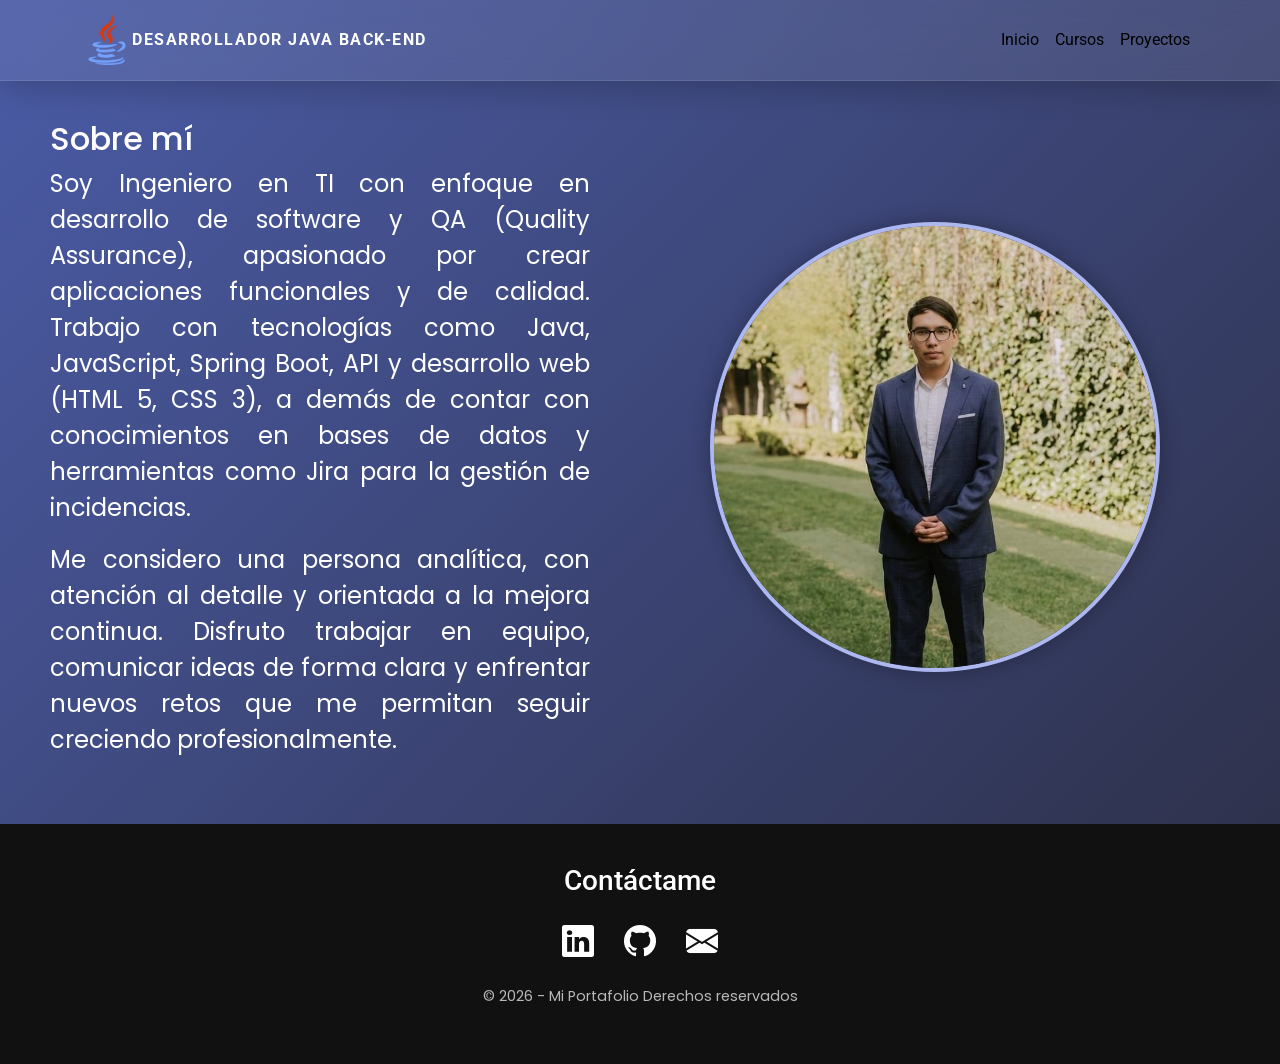
<file: index.html>
<!DOCTYPE html>
<html lang="es">
<head>
    <meta charset="UTF-8">
    <meta name="viewport" content="width=device-width, initial-scale=1.0">
    <title>Incio</title>
    <link href="https://cdn.jsdelivr.net/npm/bootstrap@5.3.8/dist/css/bootstrap.min.css" 
    rel="stylesheet" integrity="sha384-sRIl4kxILFvY47J16cr9ZwB07vP4J8+LH7qKQnuqkuIAvNWLzeN8tE5YBujZqJLB" crossorigin="anonymous">

    <link href="https://fonts.googleapis.com/css2?family=Poppins:wght@300;400;600&display=swap" rel="stylesheet">
    <link rel="stylesheet" href="Estilos/estiloInicio.css">

<link rel="preconnect" href="https://fonts.googleapis.com">
<link rel="preconnect" href="https://fonts.gstatic.com" crossorigin>
<link href="https://fonts.googleapis.com/css2?family=Roboto:wght@300;400;700&display=swap" rel="stylesheet">
<link rel="stylesheet" href="https://cdn.jsdelivr.net/npm/bootstrap-icons@1.11.3/font/bootstrap-icons.min.css">
<meta name="viewport" content="width=device-width, initial-scale=1.0">
</head>

<body>
<!-- Para el NAVBAR -->
<nav class="navbar navbar-expand-lg navbar-dark bg-dark fixed-top">
<div class="container">

 <!-- LOGO / NOMBRE -->
<img src="Recursos/Iconos NavFooter/java.png" alt="Logo" width="50" height="50" class="d-inline-block align-text-top">
<a class="navbar-brand fw-bold" href="index.html">
      Desarrollador Java Back-End
</a>

 <!-- Boton de hamburguesa -->
    <button 
      class="navbar-toggler" 
      type="button" 
      data-bs-toggle="collapse" 
      data-bs-target="#navbarContenido">

      <span class="navbar-toggler-icon"></span>
    </button>

<!-- Links para el contenido -->
<div class="collapse navbar-collapse" id="navbarContenido">
      <ul class="navbar-nav ms-auto">
        <li class="nav-item">
          <a class="nav-link active" href="index.html">
            Inicio
          </a>
        </li>
        <li class="nav-item">
          <a class="nav-link" href="cursos.html">
            Cursos
          </a>
        </li>
        <li class="nav-item">
          <a class="nav-link" href="proyectos.html">
            Proyectos
          </a>
        </li>
      </ul>
    </div>

  </div>
</nav>

<!-- Contenido -->
<div class="sobre-mi">
<div class="texto">
<h2>Sobre mí</h2>
<p>
Soy Ingeniero en TI con enfoque en desarrollo de software y QA (Quality Assurance), 
apasionado por crear aplicaciones funcionales y de calidad. 
Trabajo con tecnologías como Java, JavaScript, Spring Boot, API y desarrollo web (HTML 5, CSS 3), a
demás de contar con conocimientos en bases de datos y herramientas como Jira 
para la gestión de incidencias.
</p>
<p>
Me considero una persona analítica, con atención al detalle y orientada a la mejora continua. 
Disfruto trabajar en equipo, comunicar ideas de forma clara y enfrentar nuevos retos que me permitan 
seguir creciendo profesionalmente.
</p>
</div>

<!-- MI imagen de mi-->
<div class="col-md-6 text-center">
<img src="Recursos/Yo.jpeg" alt="Foto de Angel" class="img-yo">
</div>
</div>








<!-- Ahora pasamos al Footer -->
<footer class="footer">
<h3>Contáctame</h3>
<div class="redes">
<!-- LINKEDIN -->
<a href="https://www.linkedin.com/in/angelbaca/" target="_blank">
<i class="bi bi-linkedin"></i>
</a>
<!-- GITHUB -->
<a href="https://github.com/AngelAxolotl/" target="_blank">
<i class="bi bi-github"></i>
</a>
<!-- CORREO -->
<a href="mailto:angelbaca.007@gmail.com?subject=Contacto%20desde%20Tu%20Portafolio&body=Hola,%20me%20gustaria%20contactarte.">
<i class="bi bi-envelope-fill"></i>
</a>
</div>
<p class="copy">© 2026 - Mi Portafolio Derechos reservados</p>
</footer>





<script src="https://cdn.jsdelivr.net/npm/bootstrap@5.3.8/dist/js/bootstrap.bundle.min.js" 
integrity="sha384-FKyoEForCGlyvwx9Hj09JcYn3nv7wiPVlz7YYwJrWVcXK/BmnVDxM+D2scQbITxI" crossorigin="anonymous"></script>
<script src="https://cdn.jsdelivr.net/npm/bootstrap@5.3.3/dist/js/bootstrap.bundle.min.js"></script>
</body>
</html>
</file>
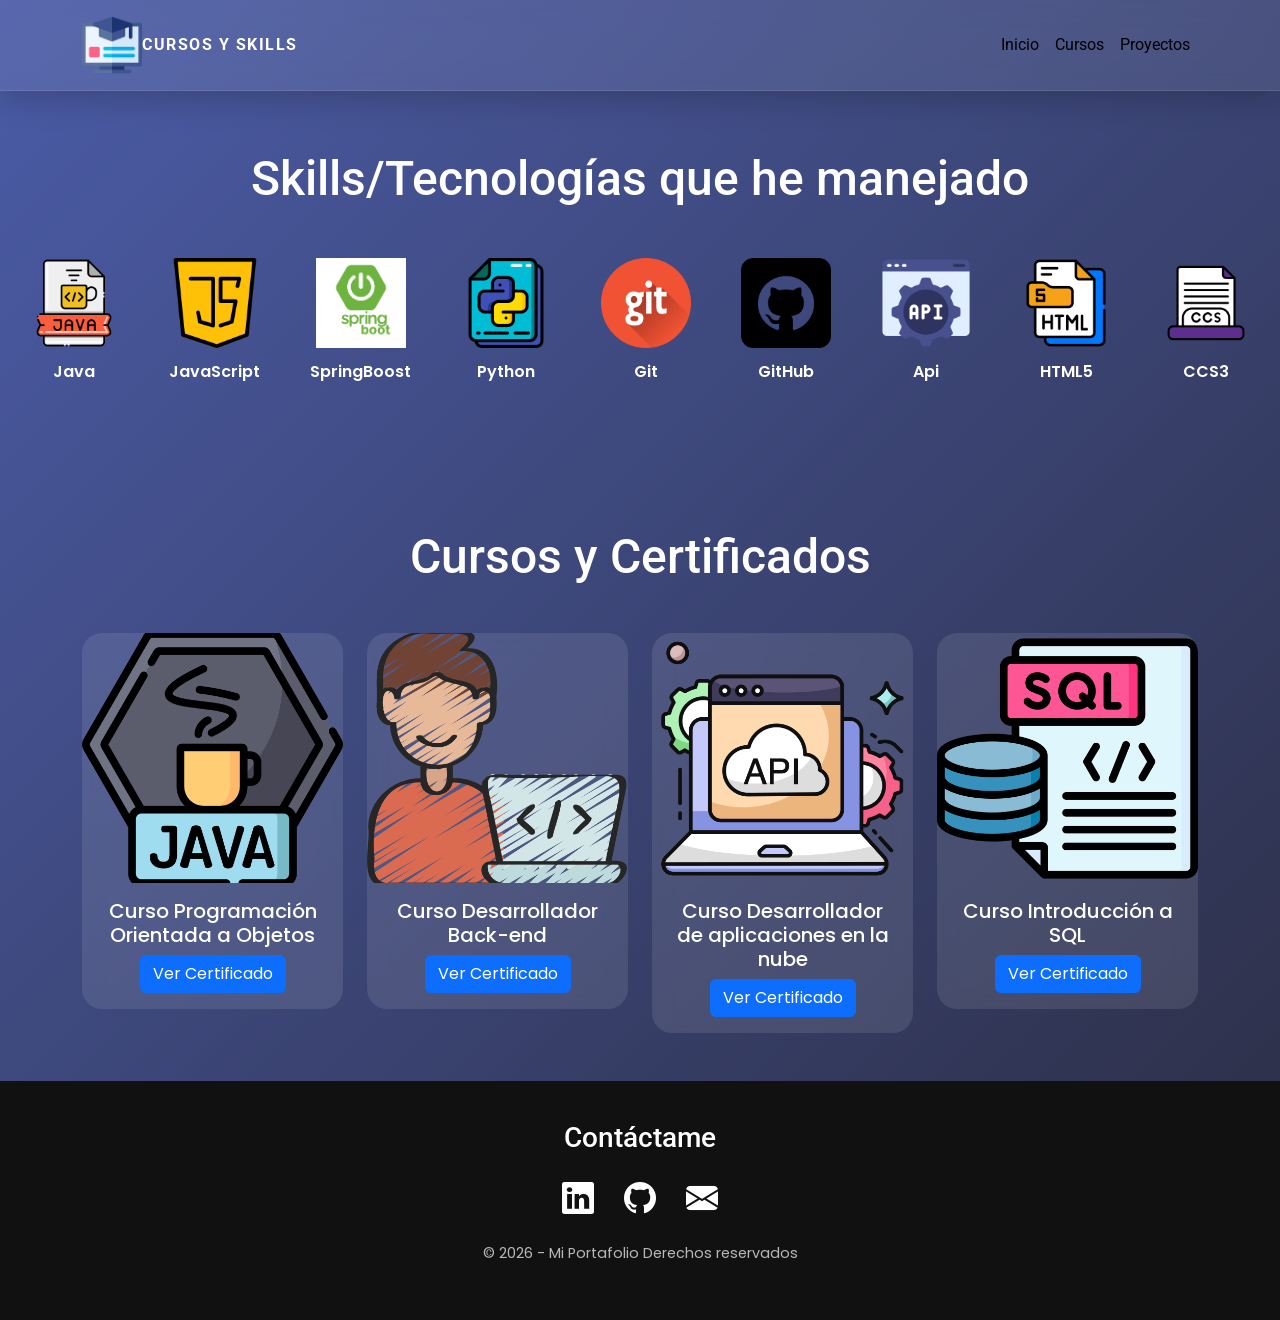
<file: cursos.html>
<!DOCTYPE html>
<html lang="es">
<head>
    <meta charset="UTF-8">
    <meta name="viewport" content="width=device-width, initial-scale=1.0">
    <title> Sobre mis cursos </title>
    <link href="https://cdn.jsdelivr.net/npm/bootstrap@5.3.8/dist/css/bootstrap.min.css" 
    rel="stylesheet" integrity="sha384-sRIl4kxILFvY47J16cr9ZwB07vP4J8+LH7qKQnuqkuIAvNWLzeN8tE5YBujZqJLB" crossorigin="anonymous">

    <link href="https://fonts.googleapis.com/css2?family=Poppins:wght@300;400;600&display=swap" rel="stylesheet">
    <link rel="stylesheet" href="Estilos/estiloCursos.css">

<link rel="preconnect" href="https://fonts.googleapis.com">
<link rel="preconnect" href="https://fonts.gstatic.com" crossorigin>
<link href="https://fonts.googleapis.com/css2?family=Roboto:wght@300;400;700&display=swap" rel="stylesheet">
<link rel="stylesheet" href="https://cdn.jsdelivr.net/npm/bootstrap-icons@1.11.3/font/bootstrap-icons.min.css">
</head>

<body>
<!-- Para el NAVBAR -->
<nav class="navbar navbar-expand-lg navbar-dark bg-dark fixed-top">
<div class="container">

 <!-- LOGO / NOMBRE -->
<img src="Recursos/Cursos/curso-por-internet.png" alt="Logo" width="60" height="60" class="d-inline-block align-text-top">
<a class="navbar-brand fw-bold" href="index.html">Cursos y Skills</a>

 <!-- Boton de hamburguesa -->
<button 
class="navbar-toggler" 
type="button" 
data-bs-toggle="collapse" 
 data-bs-target="#navbarContenido">
<span class="navbar-toggler-icon"></span>
</button> 
<div class="collapse navbar-collapse" id="navbarContenido">
      <ul class="navbar-nav ms-auto">
        <li class="nav-item">
          <a class="nav-link active" href="index.html">
            Inicio
          </a>
        </li>
        <li class="nav-item">
          <a class="nav-link" href="cursos.html">
            Cursos
          </a>
        </li>
        <li class="nav-item">
          <a class="nav-link" href="proyectos.html">
            Proyectos
          </a>
        </li>
      </ul>
    </div>

  </div>
</nav>

<!-- Imagenes de mis Tecnologías -->
<section id="tecnologias" class="tecnologias">
<h2 class="titulo-tec">
Skills/Tecnologías que he manejado
 </h2>
<div class="contenedor-tecnologias">

<div class="skill">   
<img src="Recursos/tecnologiasSkills/java.png" alt="Java">
<p>Java</p>
</div>   

<div class="skill">        
<img src="Recursos/tecnologiasSkills/JS.png" alt="JavaScript">
<p>JavaScript</p>
</div>

<div class="skill">
<img src="Recursos/tecnologiasSkills/spring-boot-logo.png" alt="SpringBoot">
<p>SpringBoost</p>
</div>

<div class="skill">
<img src="Recursos/tecnologiasSkills/python.png" alt="Python">
<p>Python</p>
</div>

<div class="skill">
<img src="Recursos/tecnologiasSkills/git.png" alt="Git">
<p>Git</p>
</div>

<div class="skill">
<img src="Recursos/tecnologiasSkills/github.png" alt="GitHub">
<p>GitHub</p>
</div>

<div class="skill">   
<img src="Recursos/tecnologiasSkills/api.png" alt="Apis">
<p>Api</p>
</div>     
        
<div class="skill">
<img src="Recursos/tecnologiasSkills/html5.png" alt="HTML5">
<p>HTML5</p>
</div>

<div class="skill">       
<img src="Recursos/tecnologiasSkills/ccs.png" alt="CCS3">
<p>CCS3</p>
</div> 

</div>
</section>

<!-- Parte de las cards y modales -->
<section id="cursos" class="container py-5">
  <h3 class="text-center mb-5 titulo-cursos">
    Cursos y Certificados
  </h3>
<div class="row g-4">

<!-- CCURSOO POO -->
<div class="col-12 col-sm-6 col-lg-3">
<div class="card card-curso">
<img src="Recursos/Cursos/java Icono.png" class="card-img-top" alt="Java">
<div class="card-body text-center">
 <h5 class="card-title">
  Curso Programación Orientada a Objetos
  </h5>
<button class="btn btn-primary" data-bs-toggle="modal" data-bs-target="#modalJava">
Ver Certificado
</button>
</div>
</div>
</div>

<!-- CCURSOO BACK-END -->
<div class="col-12 col-sm-6 col-lg-3">
<div class="card card-curso">
<img src="Recursos/Cursos/Logo Back.png" class="card-img-top" alt="Back">
<div class="card-body text-center">
 <h5 class="card-title">
  Curso Desarrollador Back-end
  </h5>
<button class="btn btn-primary" data-bs-toggle="modal" data-bs-target="#modalBack">
Ver Certificado
</button>
</div>
</div>
</div>

<!-- CCURSOO Desarrollador de aplicaciones en la nube-->
<div class="col-12 col-sm-6 col-lg-3">
<div class="card card-curso">
<img src="Recursos/Cursos/Icono API.png" class="card-img-top" alt="APIS">
<div class="card-body text-center">
 <h5 class="card-title">
  Curso Desarrollador de aplicaciones en la nube
  </h5>
<button class="btn btn-primary" data-bs-toggle="modal" data-bs-target="#modalAPIS">
Ver Certificado
</button>
</div>
</div>
</div>

<!-- CCURSOO Accenture -->
<div class="col-12 col-sm-6 col-lg-3">
<div class="card card-curso">
<img src="Recursos/Cursos/SQL-Icono.png" class="card-img-top" alt="SQL">
<div class="card-body text-center">
 <h5 class="card-title">
  Curso Introducción a SQL
  </h5>
<button class="btn btn-primary" data-bs-toggle="modal" data-bs-target="#modalSQL">
Ver Certificado
</button>
</div>
</div>
</div>

</section>


<!-- Parte del MODAL en el certificado en POO -->
<div class="modal fade" id="modalJava" tabindex="-1">
<div class="modal-dialog modal-lg modal-dialog-centered">
<div class="modal-content">
<div class="modal-header">
<h5 class="modal-title">
Programación Orientada a Objetos
</h5>
<button type="button" class="btn-close" data-bs-dismiss="modal"> </button>
</div>
<div class="modal-body text-center">
<img src="Recursos/Cursos/Certificado POO.png" class="img-fluid mb-4">
<p class="texto-modal">
  Curso enfocado en Programación Orientada a Objetos 
  utilizando Java como lenguaje principal.
</p>
</div>
</div>
</div>
</div>

<!-- Parte del modal curso Back-End -->
<div class="modal fade" id="modalBack" tabindex="-1">
<div class="modal-dialog modal-lg modal-dialog-centered">
<div class="modal-content">
<div class="modal-header">
<h5 class="modal-title">
Curso de Back-End
</h5>
<button type="button" class="btn-close" data-bs-dismiss="modal"> </button>
</div>
<div class="modal-body text-center">
<img src="Recursos/Cursos/Certificado Back-End.png" class="img-fluid mb-4">
<p class="texto-modal">
  Por parte de “capacítate para el empleo” proporcionado por el Tecnológico eh concluido satisfactoriamente 
el curso como desarrollador Back-End ya que con eso me fortalece mis habilidades en la mejora continua.
</p>
</div>
</div>
</div>
</div>

<!-- Parte del modal curso Desarrollador de aplicaciones nube -->
<div class="modal fade" id="modalAPIS" tabindex="-1">
<div class="modal-dialog modal-lg modal-dialog-centered">
<div class="modal-content">
<div class="modal-header">
<h5 class="modal-title">
Curso de Desarrollador de aplicaciones en la nube
</h5>
<button type="button" class="btn-close" data-bs-dismiss="modal"> </button>
</div>
<div class="modal-body text-center">
<img src="Recursos/Cursos/Certificado Desarrollador de aplicaciones en la nube.png" class="img-fluid mb-4">
<p class="texto-modal">
  Por parte de “capacítate para el empleo” proporcionado por el Tecnológico he concluido satisfactoriamente 
el curso como Desarrollador de aplicaciones en la nube donde obtendré 
las herramientas básicas que te permitirán desarrollar aplicaciones para desplegarlas en la nube
</p>
</div>
</div>
</div>
</div>

<!-- Parte del modal curso Accenture SQL -->
<div class="modal fade" id="modalSQL" tabindex="-1">
<div class="modal-dialog modal-lg modal-dialog-centered">
<div class="modal-content">
<div class="modal-header">
<h5 class="modal-title">
Curso de introducción a SQL
</h5>
<button type="button" class="btn-close" data-bs-dismiss="modal"> </button>
</div>
<div class="modal-body text-center">
<img src="Recursos/Cursos/Certificado - Introducción a SQL.png" class="img-fluid mb-4">
<p class="texto-modal">
  Por parte de “Accenture” he concluido satisfactoriamente 
el curso como Introducción a SQL donde obtendré 
las herramientas básicas y además de reforzar el conocimiento sobre el manejo de las bases de datos.
</p>
</div>
</div>
</div>
</div>



<!-- Ahora pasamos al Footer -->
<footer class="footer">
<h3>Contáctame</h3>
<div class="redes">
<!-- LINKEDIN -->
<a href="https://www.linkedin.com/in/angelbaca/" target="_blank">
<i class="bi bi-linkedin"></i>
</a>
<!-- GITHUB -->
<a href="https://github.com/AngelAxolotl/" target="_blank">
<i class="bi bi-github"></i>
</a>
<!-- CORREO -->
<a href="mailto:angelbaca.007@gmail.com?subject=Contacto%20desde%20Tu%20Portafolio&body=Hola,%20me%20gustaria%20contactarte.">
<i class="bi bi-envelope-fill"></i>
</a>
</div>
<p class="copy">© 2026 - Mi Portafolio Derechos reservados</p>
</footer>

<script src="https://cdn.jsdelivr.net/npm/bootstrap@5.3.3/dist/js/bootstrap.bundle.min.js"></script>
</body>
</html>
</file>
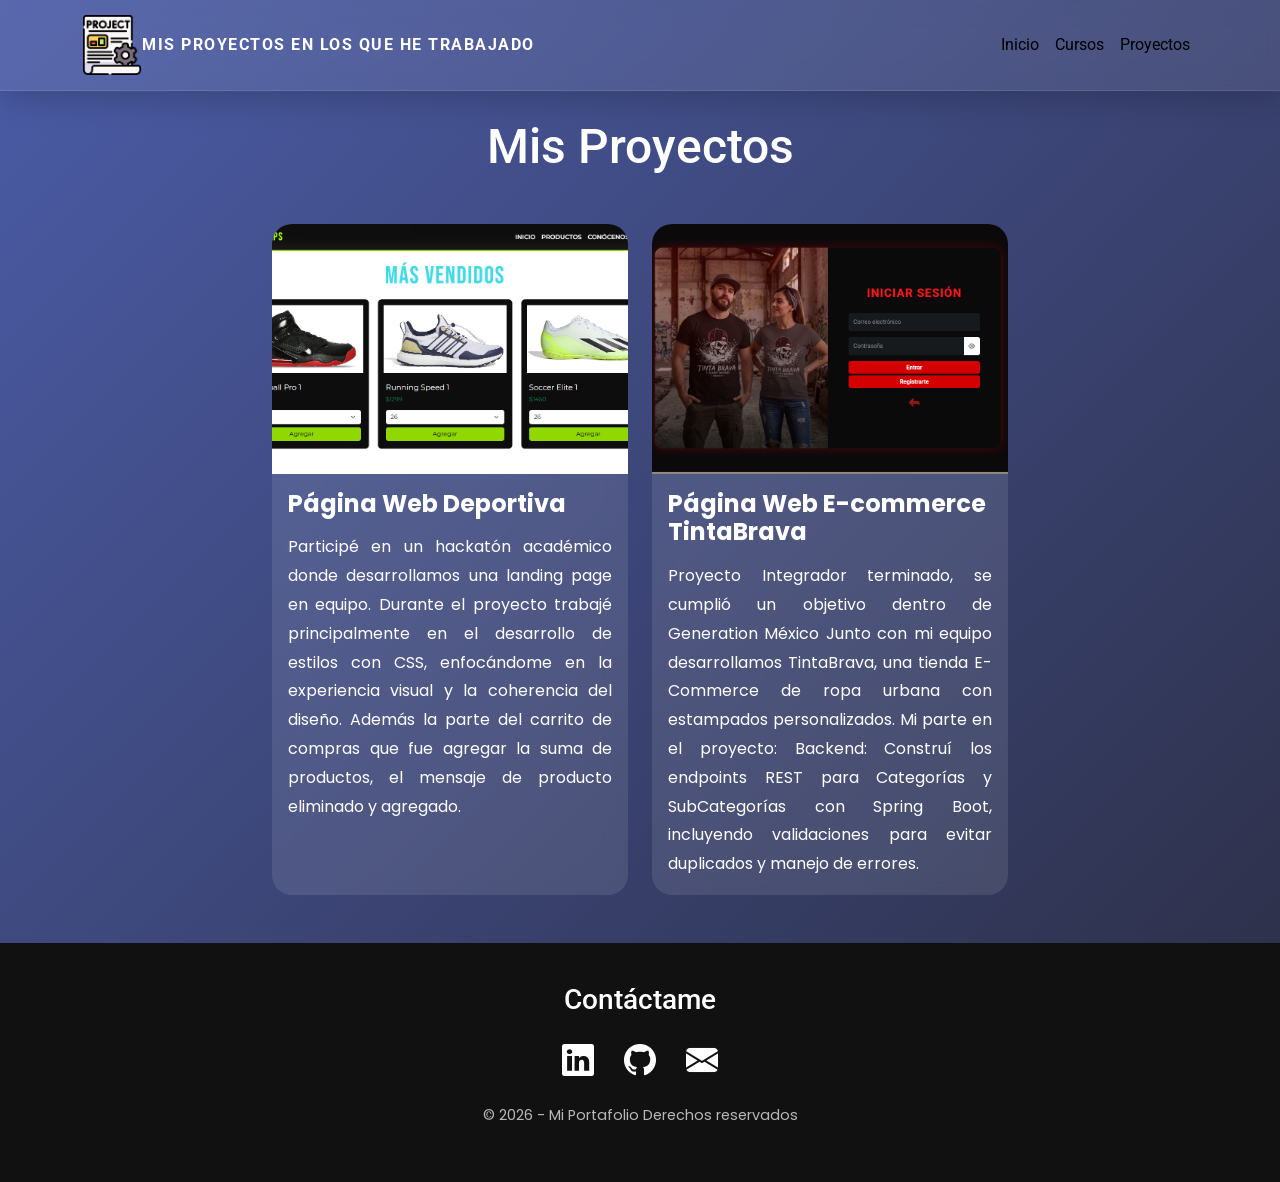
<file: proyectos.html>
<!DOCTYPE html>
<html lang="es">
<head>
    <meta charset="UTF-8">
    <meta name="viewport" content="width=device-width, initial-scale=1.0">
    <title>Proyectos Realizados</title>
 <link href="https://cdn.jsdelivr.net/npm/bootstrap@5.3.8/dist/css/bootstrap.min.css" 
    rel="stylesheet" integrity="sha384-sRIl4kxILFvY47J16cr9ZwB07vP4J8+LH7qKQnuqkuIAvNWLzeN8tE5YBujZqJLB" crossorigin="anonymous">

    <link href="https://fonts.googleapis.com/css2?family=Poppins:wght@300;400;600&display=swap" rel="stylesheet">
    <link rel="stylesheet" href="Estilos/estilosProyecto.css">

<link rel="preconnect" href="https://fonts.googleapis.com">
<link rel="preconnect" href="https://fonts.gstatic.com" crossorigin>
<link href="https://fonts.googleapis.com/css2?family=Roboto:wght@300;400;700&display=swap" rel="stylesheet">

<link rel="stylesheet" href="https://cdn.jsdelivr.net/npm/bootstrap-icons@1.11.3/font/bootstrap-icons.min.css">

</head>

<body>
<!-- Para el NAVBAR -->
<nav class="navbar navbar-expand-lg navbar-dark bg-dark fixed-top">
<div class="container">

 <!-- LOGO / NOMBRE -->
<img src="Recursos/Proyectos/Recursos/proyecto.png" alt="Logo" width="60" height="60" class="d-inline-block align-text-top">
<a class="navbar-brand fw-bold" href="index.html"> Mis proyectos en los que he trabajado</a>

 <!-- Boton de hamburguesa -->
<button 
class="navbar-toggler" 
type="button" 
data-bs-toggle="collapse" 
 data-bs-target="#navbarContenido">
<span class="navbar-toggler-icon"></span>
</button> 
<div class="collapse navbar-collapse" id="navbarContenido">
      <ul class="navbar-nav ms-auto">
        <li class="nav-item">
          <a class="nav-link active" href="index.html">
            Inicio
          </a>
        </li>
        <li class="nav-item">
          <a class="nav-link" href="cursos.html">
            Cursos
          </a>
        </li>
        <li class="nav-item">
          <a class="nav-link" href="proyectos.html">
            Proyectos
          </a>
        </li>
      </ul>
    </div>

  </div>
</nav>
    

<section id="proyectos" class="container py-5">
<h2 class="titulo-proyectos text-center mb-5">
Mis Proyectos
</h2>

<div class="row g-4 justify-content-center">

<div class="col-lg-4 col-md-6">
<div class="card card-proyecto h-100">
 <!-- IMAGEN -->
 <img  src="Recursos/Proyectos/Hackaton/Diseño.png" 
 class="card-img-top img-proyecto" data-bs-toggle="modal" data-bs-target="#modalHackaton"
  alt="Proyecto">
<!-- TEXTO -->
  <div class="card-body">
<h5 class="card-title">
 Página Web Deportiva
 </h5>
<p class="card-text">
Participé en un hackatón académico donde desarrollamos una landing page en equipo.
Durante el proyecto trabajé principalmente en el desarrollo de estilos con CSS, enfocándome en la experiencia visual y 
la coherencia del diseño. 
Además la parte del carrito de compras que fue agregar 
la suma de productos, el mensaje de producto eliminado y agregado.
</p>
 </div>
 </div>
</div>

<div class="modal fade" id="modalHackaton" tabindex="-1">
<div class="modal-dialog modal-xl modal-dialog-centered">
<div class="modal-content bg-dark">
<div class="modal-header border-0">
<h5 class="modal-title text-white">
Capturas del Proyecto
</h5>
<button type="button"class="btn-close btn-close-white" data-bs-dismiss="modal"></button>
</div>
<div class="modal-body">

  <!-- CARRUSEL -->
<div id="carouselHackaton" class="carousel slide">
<div class="carousel-inner">
 
<div class="carousel-item active">
<img  src="Recursos/Proyectos/Hackaton/Agregando.png" class="d-block w-100">
</div>

<div class="carousel-item">
<img src="Recursos/Proyectos/Hackaton/Suma.png"class="d-block w-100">
</div>

<div class="carousel-item">
<img src="Recursos/Proyectos/Hackaton/Eliminando.png" class="d-block w-100" >
</div>

</div>
<!-- BOTONES -->
<button  class="carousel-control-prev" type="button" data-bs-target="#carouselHackaton" data-bs-slide="prev">
<span class="carousel-control-prev-icon"></span>
</button>

<button class="carousel-control-next" type="button" data-bs-target="#carouselHackaton" data-bs-slide="next">
<span class="carousel-control-next-icon"></span>
</button>
</div>
</div>
</div>
</div>
</div>


<!-- Segundo proyecto que lleve acabo -->
<div class="col-lg-4 col-md-6">
<div class="card card-proyecto h-100">
 <!-- IMAGEN -->
 <img  src="Recursos/Proyectos/TintaBrava/Inicio.png" 
class="card-img-top img-proyecto" data-bs-toggle="modal" data-bs-target="#modalTintaBrava"
alt="Proyecto">
<!-- TEXTO -->
  <div class="card-body">
<h5 class="card-title">
 Página Web E-commerce TintaBrava
 </h5>
<p class="card-text">
Proyecto Integrador terminado, se cumplió un objetivo dentro de Generation México
Junto con mi equipo desarrollamos TintaBrava, una tienda E-Commerce de ropa urbana con estampados personalizados.
Mi parte en el proyecto:
Backend: Construí los endpoints REST para Categorías y SubCategorías con Spring Boot, 
incluyendo validaciones para evitar duplicados y manejo de errores.
</p>
 </div>
 </div>
</div>

<div class="modal fade" id="modalTintaBrava" tabindex="-1">
<div class="modal-dialog modal-xl modal-dialog-centered">
<div class="modal-content bg-dark">
<div class="modal-header border-0">
<h5 class="modal-title text-white">
Capturas del Proyecto
</h5>
<button type="button"class="btn-close btn-close-white" data-bs-dismiss="modal"></button>
</div>
<div class="modal-body">

  <!-- CARRUSEL -->
<div id="carouselTintaBrava" class="carousel slide">
<div class="carousel-inner">
 
<div class="carousel-item active">
<img  src="Recursos/Proyectos/TintaBrava/Inicio.png" class="d-block w-100">
</div>

<div class="carousel-item">
<img src="Recursos/Proyectos/TintaBrava/Registro.png"class="d-block w-100">
</div>

<div class="carousel-item">
<img src="Recursos/Proyectos/TintaBrava/Inicio de la pagina.png" class="d-block w-100" >
</div>

</div>
<!-- BOTONES -->
<button  class="carousel-control-prev" type="button" data-bs-target="#carouselTintaBrava" data-bs-slide="prev">
<span class="carousel-control-prev-icon"></span>
</button>

<button class="carousel-control-next" type="button" data-bs-target="#carouselTintaBrava" data-bs-slide="next">
<span class="carousel-control-next-icon"></span>
</button>
</div>
</div>
</div>
</div>
</div>

</div>

</section>


<!-- Ahora pasamos al Footer -->
<footer class="footer">
<h3>Contáctame</h3>
<div class="redes">
<!-- LINKEDIN -->
<a href="https://www.linkedin.com/in/angelbaca/" target="_blank">
<i class="bi bi-linkedin"></i>
</a>
<!-- GITHUB -->
<a href="https://github.com/AngelAxolotl/" target="_blank">
<i class="bi bi-github"></i>
</a>
<!-- CORREO -->
<a href="mailto:angelbaca.007@gmail.com?subject=Contacto%20desde%20Tu%20Portafolio&body=Hola,%20me%20gustaria%20contactarte.">
<i class="bi bi-envelope-fill"></i>
</a>
</div>
<p class="copy">© 2026 - Mi Portafolio Derechos reservados</p>
</footer>

<script src="https://cdn.jsdelivr.net/npm/bootstrap@5.3.8/dist/js/bootstrap.bundle.min.js"></script>
</body>
</html>
</file>
<file: Estilos/estiloInicio.css>
/* Parte Principal para todos los cuerpos */
body{
    background-color: #455384;
    padding-top: 70px;
    font-family: 'Poppins', sans-serif;
     background: linear-gradient(135deg, #4b5ca7, #2b2d42);
    min-height: 100vh;

}
.navbar-brand{
    font-family: "Roboto", sans-serif;
    font-size: 1rem;
    font-weight: bold;
    text-transform: uppercase;
    color: #ffffff;
    letter-spacing: 1.5px;
}

.navbar{
     background: rgba(255, 255, 255, 0.08) !important;
    backdrop-filter: blur(12px);
    -webkit-backdrop-filter: blur(12px);
    border-bottom: 1px solid rgba(255,255,255,0.1);
    box-shadow: 0 8px 32px rgba(0,0,0,0.2);
    padding: 15px 0;
    transition: 0.3s ease-in-out;
}

.nav-link{
    color: rgb(0, 0, 0) !important;
    font-family: "Roboto", sans-serif;
    font-size: 1rem;
    position: relative;
    transition: 0.3s;
}

/* Efecto en la parte de secciones al la hora de escoger */
.nav-link::after{
    content: "";
    position: absolute;
    left: 0;
    bottom: -5px;
    width: 0%;
    height: 2px;
    background: #ffffff;
    transition: 0.3s;
}
.nav-link:hover::after{
    width: 100%;
}

.sobre-mi{
    display: flex;
    align-items: center;
    justify-content: center;
    gap: 50px;
    padding: 50px;
    color: #ffffff;
}
.texto{
  font-size: 1.5rem;
  width: 50%;
  text-align: justify;
}

.img-yo {
  width: 450px;
  height: 450px;
  object-fit: cover;
  border-radius: 50%; /* imagen redonda */
  border: 4px solid #adb8f0;
  box-shadow: 0 0 20px rgba(0,0,0,0.3);
}

.footer{
    background-color: #111;
    padding: 40px;
    text-align: center;
    color: white;
}

.footer h3{
    font-family: "Roboto", sans-serif;
    margin-bottom: 20px;
}

.redes{
    display: flex;
    justify-content: center;
    gap: 30px;
    margin-bottom: 20px;
}

.redes a{
    color: white;
    font-size: 2rem;
    transition: 0.3s;
}

.redes a:hover{
    color: #0d6efd;
    transform: scale(1.2);
}

.copy{
    font-size: 0.9rem;
    opacity: 0.7;
}
</file>
<file: Estilos/estiloCursos.css>
body{
    background-color: #455384;
    padding-top: 70px;
    font-family: 'Poppins', sans-serif;
    background: linear-gradient(135deg, #4b5ca7, #2b2d42);
    min-height: 100vh;
}
/*Todo en relacion al NavBar*/
.navbar-brand{
    font-family: "Roboto", sans-serif;
    font-size: 1rem;
    font-weight: bold;
    text-transform: uppercase;
    color: #ffffff;
    letter-spacing: 1.5px;
}
.navbar{
    background: rgba(255, 255, 255, 0.08) !important;
    backdrop-filter: blur(12px);
    -webkit-backdrop-filter: blur(12px);
    border-bottom: 1px solid rgba(255,255,255,0.1);
    box-shadow: 0 8px 32px rgba(0,0,0,0.2);
    padding: 15px 0;
    transition: 0.3s ease-in-out;
}

.nav-link{
    color: rgb(0, 0, 0) !important;
    font-family: "Roboto", sans-serif;
    font-size: 1rem;
    position: relative;
    transition: 0.3s;
}

/* Efecto en la parte de secciones al la hora de escoger */
.nav-link::after{
    content: "";
    position: absolute;
    left: 0;
    bottom: -5px;
    width: 0%;
    height: 2px;
    background: #ffffff;
    transition: 0.3s;
}
.nav-link:hover::after{
    width: 100%;
}

/*Todo en relacion al footer*/
.footer{
    background-color: #111;
    padding: 40px;
    text-align: center;
    color: white;
}

.footer h3{
    font-family: "Roboto", sans-serif;
    margin-bottom: 20px;
}

.redes{
    display: flex;
    justify-content: center;
    gap: 30px;
    margin-bottom: 20px;
}

.redes a{
    color: white;
    font-size: 2rem;
    transition: 0.3s;
}

.redes a:hover{
    color: #0d6efd;
    transform: scale(1.2);
}

.copy{
    font-size: 0.9rem;
    opacity: 0.7;
}
/*Parte de las skills*/
.tecnologias{
    padding: 80px 20px;
    text-align: center;
}

.titulo-tec{
    color: white;
    font-size: 3rem;
    margin-bottom: 50px;
    font-family: "Roboto", sans-serif;
}

.contenedor-tecnologias{
display:flex;
justify-content:center;
align-items:flex-start;
flex-wrap:wrap;
gap:50px;
}

.contenedor-tecnologias img{
    width:90px;
    height:90px;
    object-fit:contain;
    transition:.4s ease;
    cursor:pointer;
}

.contenedor-tecnologias img:hover{
    transform: scale(1.15) translateY(-10px);
    filter: drop-shadow(0px 0px 15px white);
}

/* Comienza el diseño del texto y de las cards */
.titulo-cursos{
    color: white;
    font-size: 3rem;
    font-family: "Roboto", sans-serif;
}

.card-curso{
    border: none;
    border-radius: 20px;
    overflow: hidden;
    transition: 0.4s;
    background: rgba(255,255,255,0.1);
    backdrop-filter: blur(10px);
    color: white;
}

.card-curso:hover{
    transform: scale(1.15) translateY(-10px);
    box-shadow: 0px 10px 25px rgba(0,0,0,0.3);
}

.card-img-top{
    height: 250px;
    object-fit: cover;
}

.texto-modal{
    text-align: justify;
    font-size: 1.1rem;
    line-height: 1.8;
}

.skill{
    display:flex;
    flex-direction:column;
    align-items:center;
}

.skill p{
    margin-top:12px;
    color:white;
    font-weight:600;
    font-size:1rem;
}

.skill:hover p{
color:#00d4ff;
transition:.3s;
}

.modal-body img{
width:100%;
height:auto;
}

/* ===========================
   RESPONSIVE
=========================== */

@media (max-width:768px){

    .navbar-brand{
        font-size:.8rem;
    }

    .navbar img{
        width:45px;
        height:45px;
    }

    .titulo-tec,
    .titulo-cursos{
        font-size:2rem;
    }

    .contenedor-tecnologias{
        gap:25px;
    }

    .contenedor-tecnologias img{
        width:70px;
        height:70px;
    }

    .card-img-top{
        height:180px;
    }

    .texto-modal{
        font-size:1rem;
    }

    .redes a{
        font-size:1.5rem;
    }

}
</file>
<file: Estilos/estilosProyecto.css>
body{
    background-color: #455384;
    padding-top: 70px;
    font-family: 'Poppins', sans-serif;
    background: linear-gradient(135deg, #4b5ca7, #2b2d42);
    min-height: 100vh;
}

/*Todo en relacion al NavBar*/
.navbar-brand{
    font-family: "Roboto", sans-serif;
    font-size: 1rem;
    font-weight: bold;
    text-transform: uppercase;
    color: #ffffff;
    letter-spacing: 1.5px;
}
.navbar{
    background: rgba(255, 255, 255, 0.08) !important;
    backdrop-filter: blur(12px);
    -webkit-backdrop-filter: blur(12px);
    border-bottom: 1px solid rgba(255,255,255,0.1);
    box-shadow: 0 8px 32px rgba(0,0,0,0.2);
    padding: 15px 0;
    transition: 0.3s ease-in-out;
}

.nav-link{
    color: rgb(0, 0, 0) !important;
    font-family: "Roboto", sans-serif;
    font-size: 1rem;
    position: relative;
    transition: 0.3s;
}

/* Efecto en la parte de secciones al la hora de escoger */
.nav-link::after{
    content: "";
    position: absolute;
    left: 0;
    bottom: -5px;
    width: 0%;
    height: 2px;
    background: #ffffff;
    transition: 0.3s;
}
.nav-link:hover::after{
    width: 100%;
}

/*Todo en relacion al footer*/
.footer{
    background-color: #111;
    padding: 40px;
    text-align: center;
    color: white;
}

.footer h3{
    font-family: "Roboto", sans-serif;
    margin-bottom: 20px;
}

.redes{
    display: flex;
    justify-content: center;
    gap: 30px;
    margin-bottom: 20px;
}

.redes a{
    color: white;
    font-size: 2rem;
    transition: 0.3s;
}

.redes a:hover{
    color: #0d6efd;
    transform: scale(1.2);
}

.copy{
    font-size: 0.9rem;
    opacity: 0.7;
}
/* TITULO */
.titulo-proyectos{
    color: white;
    font-size: 3rem;
    font-family: "Roboto", sans-serif;
    margin-bottom: 50px;
}

/* CARD */
.card-proyecto{
    border: none;
    border-radius: 20px;
    overflow: hidden;

    background: rgba(255,255,255,0.1);
    backdrop-filter: blur(10px);

    color: white;

    transition: 0.4s ease;
}

/* EFECTO HOVER */
.card-proyecto:hover{
    transform: translateY(-10px);

    box-shadow: 0px 10px 25px rgba(0,0,0,0.3);
}

/* IMAGEN DEL CARD */
.img-proyecto{
    height: 250px;
    object-fit: cover;

    cursor: pointer;

    transition: 0.3s;
}

/* EFECTO IMAGEN */
.img-proyecto:hover{
    transform: scale(1.03);
}

/* TITULO CARD */
.card-title{
    font-size: 1.5rem;
    font-weight: bold;
    margin-bottom: 15px;
}

/* TEXTO */
.card-text{
    text-align: justify;
    line-height: 1.8;
    font-size: 1rem;
}

/* MODAL */
.modal-content{
    border-radius: 20px;
    overflow: hidden;
}

/* IMAGENES DEL MODAL */
.carousel-item img{
    max-height: 700px;
    object-fit: contain;
    border-radius: 10px;
}

/* RESPONSIVE */
@media(max-width:768px){

    .titulo-proyectos{
        font-size: 2.2rem;
    }

    .img-proyecto{
        height: 200px;
    }

}
</file>
